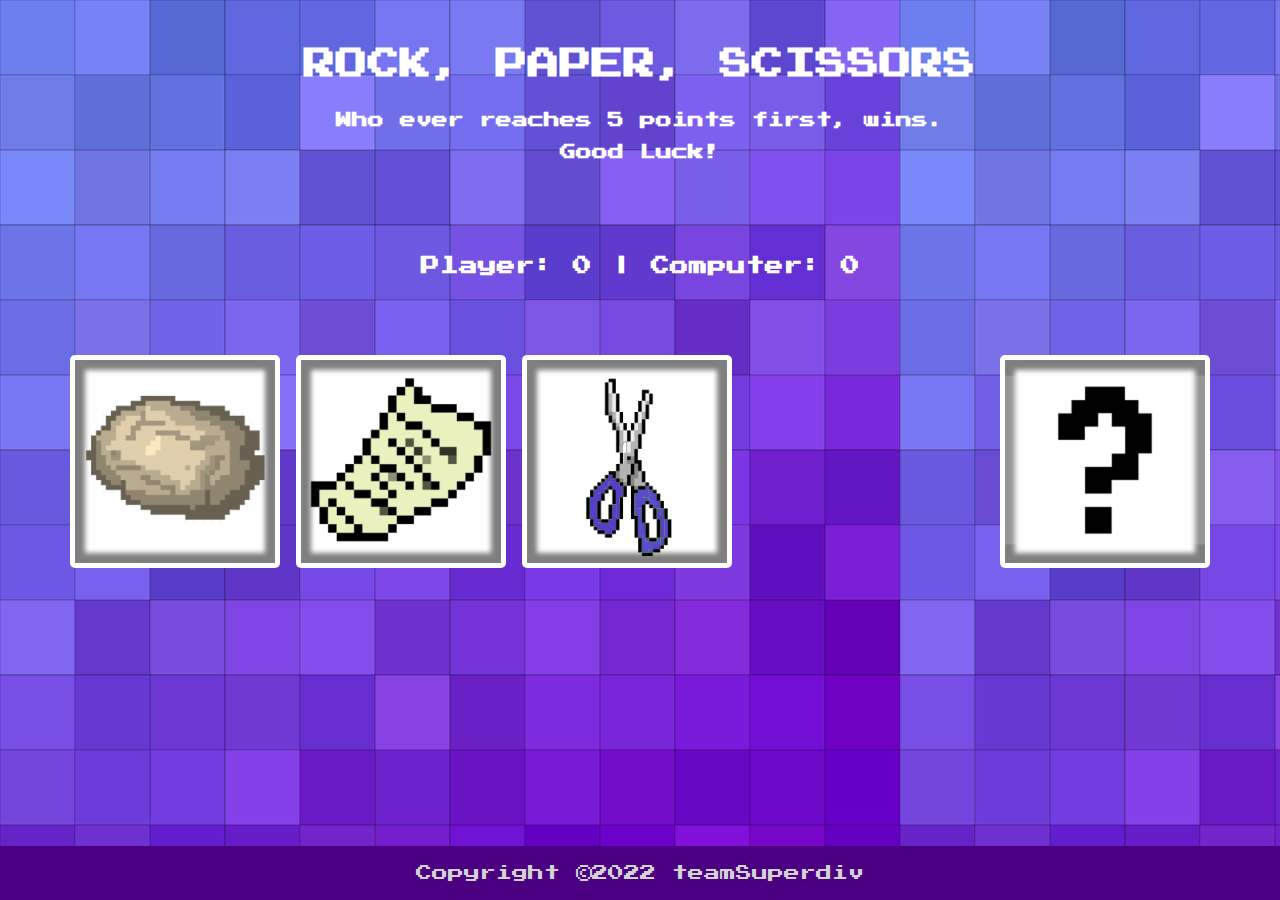
<file: index.html>
<!DOCTYPE html>
<html lang="en">
<head>
    <meta charset="UTF-8">
    <meta http-equiv="X-UA-Compatible" content="IE=edge">
    <meta name="viewport" content="width=device-width, initial-scale=1.0">
    <title>Rock Paper Scissors</title>

    <link rel="stylesheet" href="./game.css">
</head>
<body> 
    <main>
        <div class="intro">
            <h1>
                ROCK, PAPER, SCISSORS
            </h1>
            <h4>
                Who ever reaches 5 points first, wins. <br>
                <br>
                Good Luck!
            </h4>
        </div>
        <div class="score">
            <h3>Player: <span id="playerScore">0</span></h3>
            <h3>|</h3>
            <h3>Computer: <span id="computerScore">0</span></h3>
        </div>
        <div class="container mainGame">
            <div class="player">
                <button class="btn playerBtn" onclick="playRound('rock', this)">
                    <img src="./img/rock_pixelart.png" height="200" alt="Rock Pixelart">
                </button>
                <button class="btn playerBtn" onclick="playRound('paper', this)">
                    <img src="./img/paper_pixelart.png" height="200" alt="Paper Pixelart">
                </button>
                <button class="btn playerBtn" onclick="playRound('scissors', this)">
                   <img src="./img/scissors_pixelart.png" height="200" alt="Scissors Pixelart"> 
                </button>
            </div>
            <div class="computer">
                <img src="./img/questionmark_pixelart.png" id="questionMark" height="200" alt="Questionmark Pixelart">
            </div>
        </div>
        <div class="container feedback-container">
            <h3 class="feedback"></h3>
            <button id="restart" onclick="restartGame(this)">Restart?</button>
        </div>
    </main>
    <footer>
        <p>Copyright ©2022 teamSuperdiv</p>
    </footer>
    <script src="/game.js"></script>
</body>
</html>
</file>
<file: game.css>
/***********************
Custom Font
***********************/
@font-face {
    font-family: 'PressStart2';
    src: url(./fonts/PressStart2P-vaV7.ttf);
    font-weight: normal;
    font-style: normal;
}

/***********************
Base styles
***********************/
* {
    margin: 0;
    padding: 0;
    box-sizing: border-box;
}

body {
    background-image: url(./img/bg2.png);
    background-size: contain;
    font-family: 'PressStart2';
    color: white;
}

main {
    height: 94vh;
}

.container {
    max-width: 1140px;
    margin: auto;
}

/***********************
Main Game 
***********************/

/* Game Title and Introduction*/
.intro {
    padding-top: 3rem;
    margin-bottom: 6rem;
    text-align: center;
}


.intro > h1 {
    margin-bottom: 2rem;
}

/* Rounds Title */
#rounds {
    text-align: center;
}

/* Score Container */
.score {
    width: max-content;
    display: flex;
    gap: 20px;
    margin: auto;
    margin-bottom: 5rem;
}

/* Gameboard */
.mainGame {
    display: flex;
    justify-content: space-between;
    margin-bottom: 4rem;
}

/* Game Cards/Buttons */
.btn,
.computer {
    background-color: white;
    border: 5px solid transparent;
    border-radius: 5px;
    box-shadow: 0px 0px 5px 10px rgba(0,0,0,0.5) inset;
    transition: 0.3s ease;
}

/* Styles for the Buttons depending on the action and the outcome */
.btn.playerBtn:hover {
    cursor: pointer;
    box-shadow: none;
    background: #f5c71a;
}

.btn.playerBtn.tie {
    box-shadow: none;
    background: #f5c71a;
}

.btn.playerBtn.success {
    box-shadow: none;
    background: green;
}

.btn.playerBtn.defeat {
    box-shadow: none;
    background: red;
}

.feedback {
    margin-bottom: 1rem;
}

/* Restart Button */
#restart {
    font-family: 'PressStart2';
    font-size: 1rem;
    padding: .75rem .75rem;
    background-color: white;
    border: 5px solid transparent;
    border-radius: 5px;
    box-shadow: 0px 0px 4px 4px rgba(0,0,0,0.5) inset;
    transition: 0.3s ease;
    cursor: pointer;
    display: none;
}

#restart:hover {
    transform: scale(1.25);
}

/* Footer styling */
footer {
    height: 6vh;
    padding: 0.5rem;
    background-color: indigo;
    display: flex;
    justify-content: center;
    align-items: center;
    color: lightgray;
}
</file>
